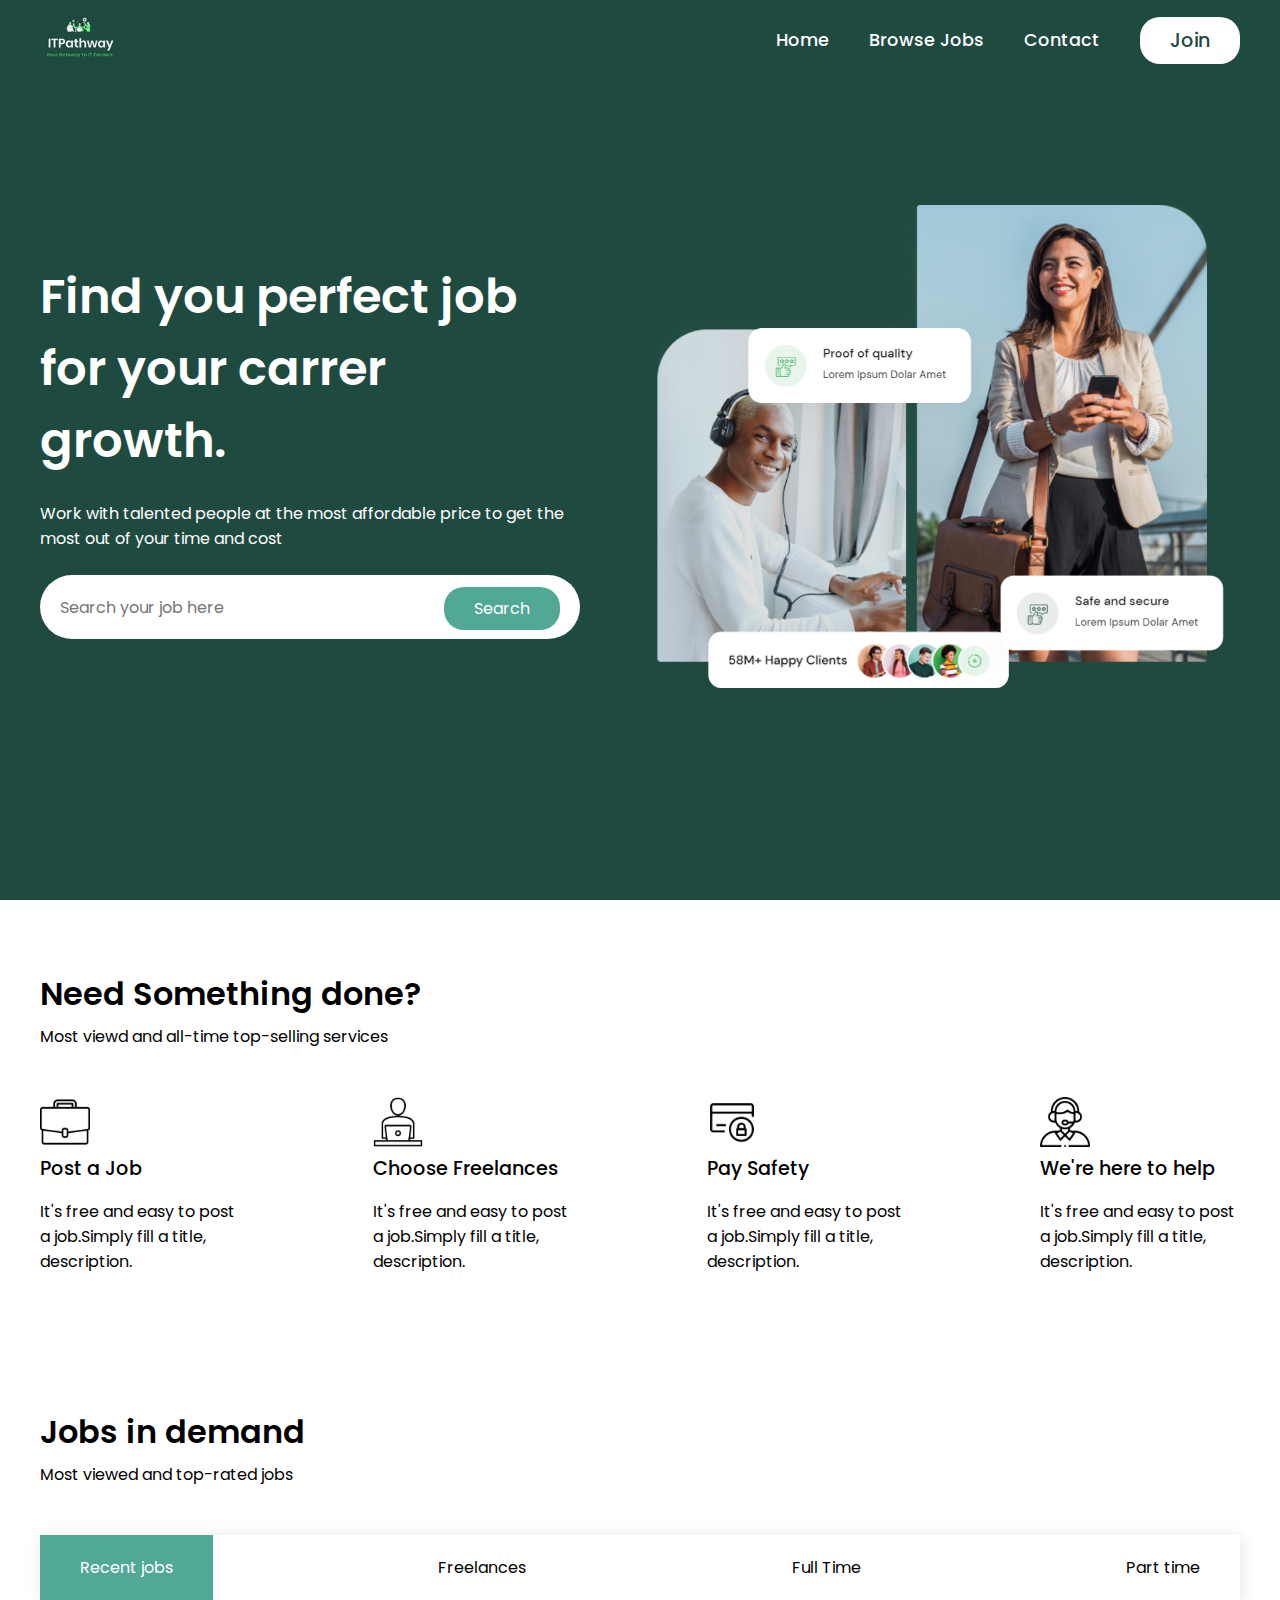
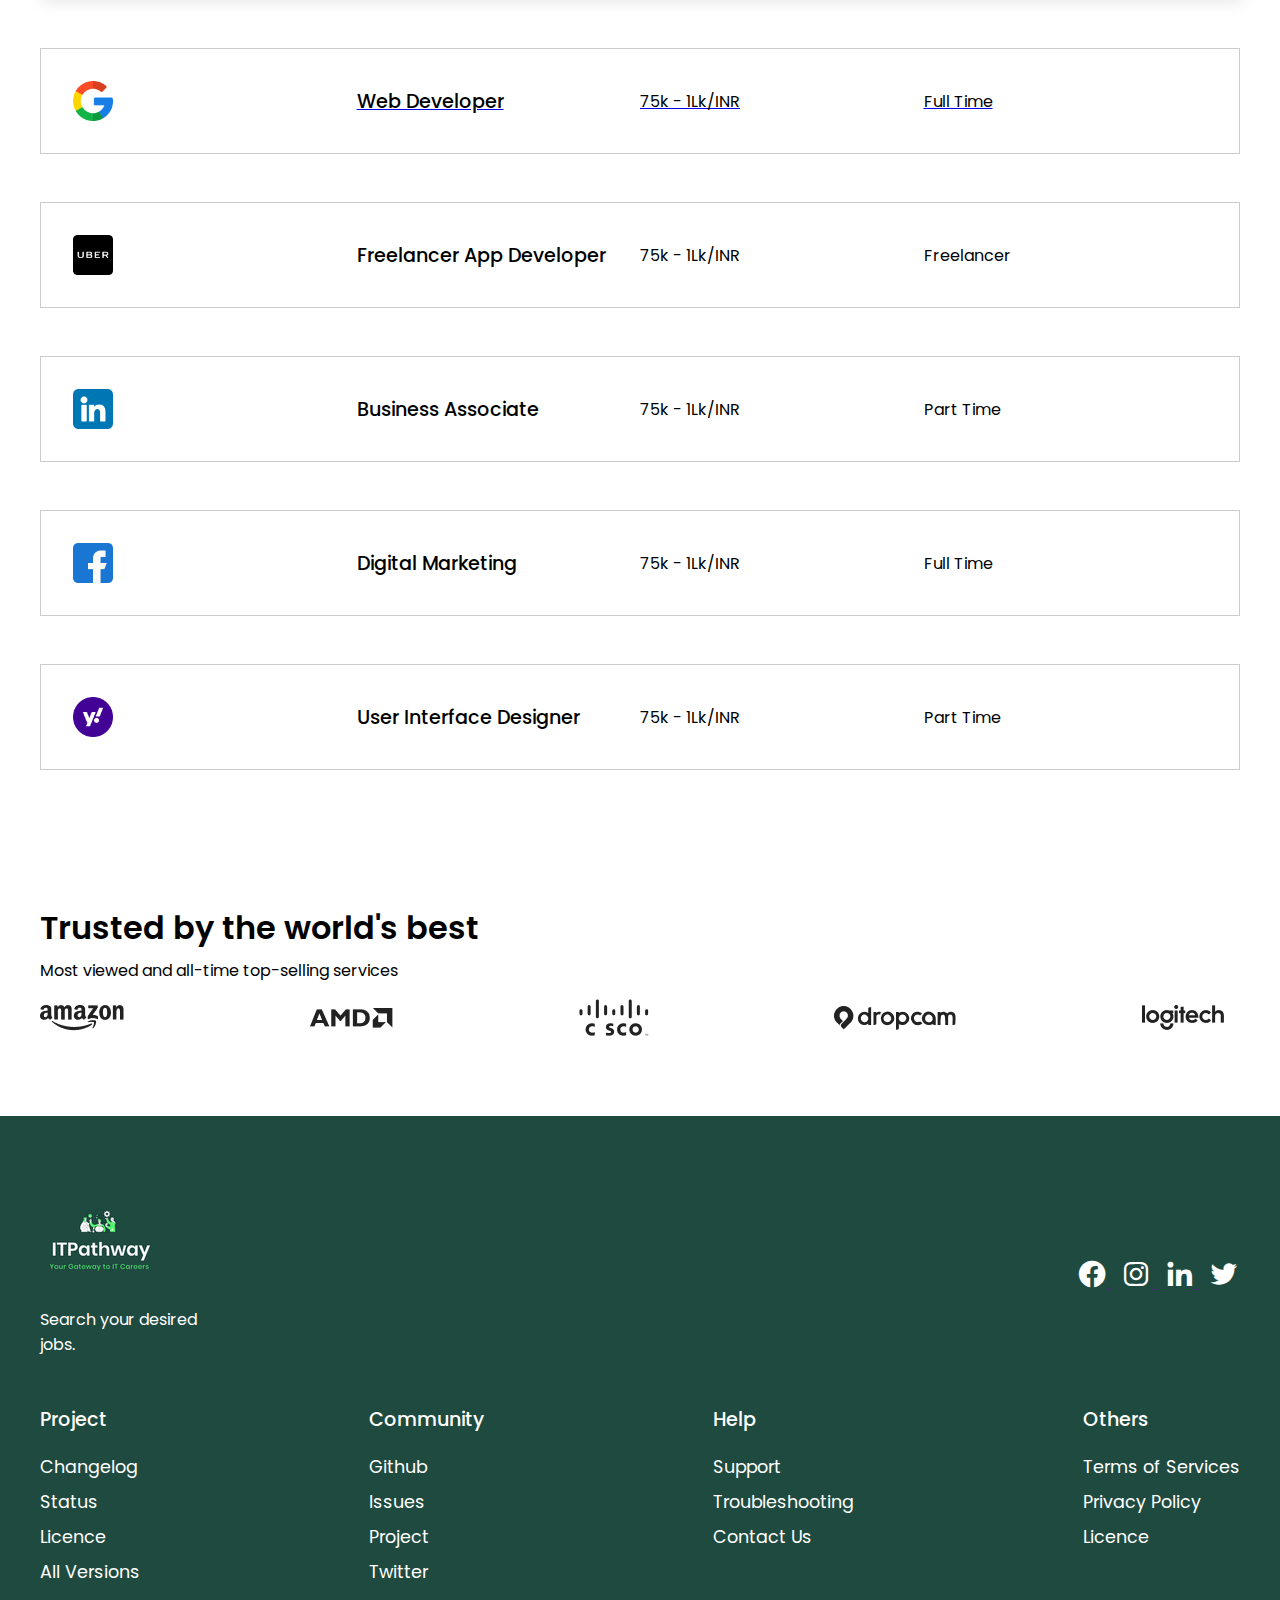
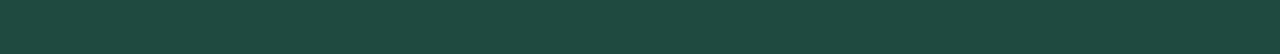
<file: jobportal/index.html>
<!DOCTYPE html>
<html lang="en">

<head>
  <meta charset="UTF-8" />
  <meta name="viewport" content="width=device-width, initial-scale=1.0" />
  <title>JS | Search Jobs</title>
  <link rel="shortcut icon" href="images/logo1.png" type="image/x-icon">
  <link rel="stylesheet" href="style.css" />
  <link href='https://unpkg.com/boxicons@2.1.4/css/boxicons.min.css' rel='stylesheet'>

</head>

<body>
  <!-- Header  Section-->
  <header>
    <div id="navbar" class="obj-width"><a href="index.html">
        <img class="logo" src="images/logo1.png" alt="">
      </a>
      <ul id="menu">
        <li><a href="">Home</a></li>
        <li><a href="browse_jobs.html">Browse Jobs</a></li>
        <li><a href="">Contact</a></li>
        <button id="w-btn">Join</button>
      </ul>
      <i id="bar" class='bx bx-menu'></i>
    </div>
  </header>

  <!-- Hero  Section-->

  <section class="hero">
    <div class="hero-box obj-width">
      <div class="h-left">
        <h1>Find you perfect job for your carrer growth.</h1>
        <p>Work with talented people at the most affordable price to get the most out of your time and cost</p>
        <div class="search">
          <input type="text" name="" id="" placeholder="Search your job here">
          <a id="g-btn" href="#">Search</a>
        </div>
      </div>
      <div class="h-right">
        <img src="images/hero1.PNG" alt="">
      </div>
    </div>
  </section>
  <!-- Features  Section-->

  <section class="features sec-space obj-width">
    <h2>Need Something done?</h2>
    <p> Most viewd and all-time top-selling services</p>
    <div class="fe-box">
      <div> <img src="images/fe 1.png" alt="">
        <h3>Post a Job</h3>
        <p>It's free and easy to post a job.Simply fill a title, description.</p>
      </div>
      <div> <img src="images/fe 2.png" alt="">
        <h3>Choose Freelances</h3>
        <p>It's free and easy to post a job.Simply fill a title, description.</p>
      </div>
      <div> <img src="images/fe 3.png" alt="">
        <h3>Pay Safety</h3>
        <p>It's free and easy to post a job.Simply fill a title, description.</p>
      </div>
      <div> <img src="images/fe 4.png" alt="">
        <h3>We're here to help </h3>
        <p>It's free and easy to post a job.Simply fill a title, description.</p>
      </div>
      
    </div>
  </section>

  <!-- Job Listing  Section-->
  <section class="jobs sec-space obj-width">
    <h2>Jobs in demand</h2>
    <p>Most viewed and top-rated jobs</p>
    <ul class="job-id">
      <li data-target="all" class="active">Recent jobs</li>
      <li data-target="freelancer">Freelances</li>
      <li data-target="fullTime">Full Time</li>
      <li data-target="partTime">Part time</li>
    </ul>

    <div class="jobs-container">
      <a href="job-d.html">
        <li data-item="fullTime" class="jList" >
          <img src="images/google.png" alt="">
          <h3>Web Developer</h3>
          <p>75k - 1Lk/INR</p>
          <span id="key">Full Time</span>
        </li>
      </a>
      
      <li data-item="freelancer" class="jList" >
        <img src="images/uber.png" alt="">
        <h3>Freelancer App Developer</h3>
        <p>75k - 1Lk/INR</p>
        <span id="key">Freelancer</span>
        
      </li>
      <li data-item="partTime" class="jList">
        <img src="images/linkedin.png" alt="">
        <h3>Business Associate</h3>
        <p>75k - 1Lk/INR</p>
        <span id="key">Part Time</span>
      </li>
      <li data-item="fullTime" class="jList">
        <img src="images/facebook.png" alt="">
        <h3>Digital Marketing</h3>
        <p>75k - 1Lk/INR</p>
        <span id="key">Full Time</span>
      </li>
      <li data-item="partTime" class="jList">
        <img src="images/yahoo.png" alt="">
        <h3>User Interface Designer</h3>
        <p>75k - 1Lk/INR</p>
        <span id="key">Part Time</span>
      </li>
    </div>
  </section>

  <!-- Brand  Section-->
  
  <section class="trust sec-space obj-width">
    <h2>Trusted by the world's best</h2>
    <p>Most viewed and all-time top-selling services</p>
    <div class="t-box">
      <img src="images/t1.png" alt="">
      <img src="images/t2.png" alt="">
      <img src="images/t3.png" alt="">
      <img src="images/t4.png" alt="">
      <img src="images/t5.png" alt="">
    </div>
  </section>
  <!-- Team  Section-->
  <!-- <section class="team sec-space obj-width">
    <h2>Highest rated freelancer</h2>
    <p>Most viewed and all-time top-selling services</p>
    <div class="team-container">
      <div class=""></div>
      <img src="images/t1.png" alt="">
      <img src="images/t2.png" alt="">
      <img src="images/t3.png" alt="">
      <img src="images/t4.png" alt="">
      <img src="images/t5.png" alt="">
    </div>
  </section> -->

  <!-- Footer  Section-->
  <footer class="footer">
    <div class="obj-width">
      <div class="top">
        <div class="logo">
          <img src="images/logo1.png" alt="">
          <p>Search your desired jobs.</p>
        </div>
        <div>
          <a href="">
            <i class='bx bxl-facebook-circle'></i>
          </a>
          <a href="">
            <i class='bx bxl-instagram'></i>
          </a>
          <a href="">
            <i class='bx bxl-linkedin' ></i>
          </a>
          <a href="">
            <i class='bx bxl-twitter'></i>
          </a>
        </div>
      </div>
      <div class="bottom">
        <div>
          <h3>Project</h3>
          <a href="">Changelog</a>
          <a href="">Status</a>
          <a href="">Licence</a>
          <a href="">All Versions</a>

        </div>
        <div>
          <h3>Community</h3>
          <a href="">Github</a>
          <a href="">Issues</a>
          <a href="">Project</a>
          <a href="">Twitter</a>

        </div>
        <div>
          <h3>Help</h3>
          <a href="">Support</a>
          <a href="">Troubleshooting</a>
          <a href="">Contact Us</a>
          

        </div>
        <div>
          <h3>Others</h3>
          <a href="">Terms of Services</a>
          <a href="">Privacy Policy</a>
          <a href="">Licence</a>
        </div>
      </div>
    </div>
  </footer>

  <script src="script.js"></script>
  <script src="toggle.js"></script>
</body>

</html>
</file>
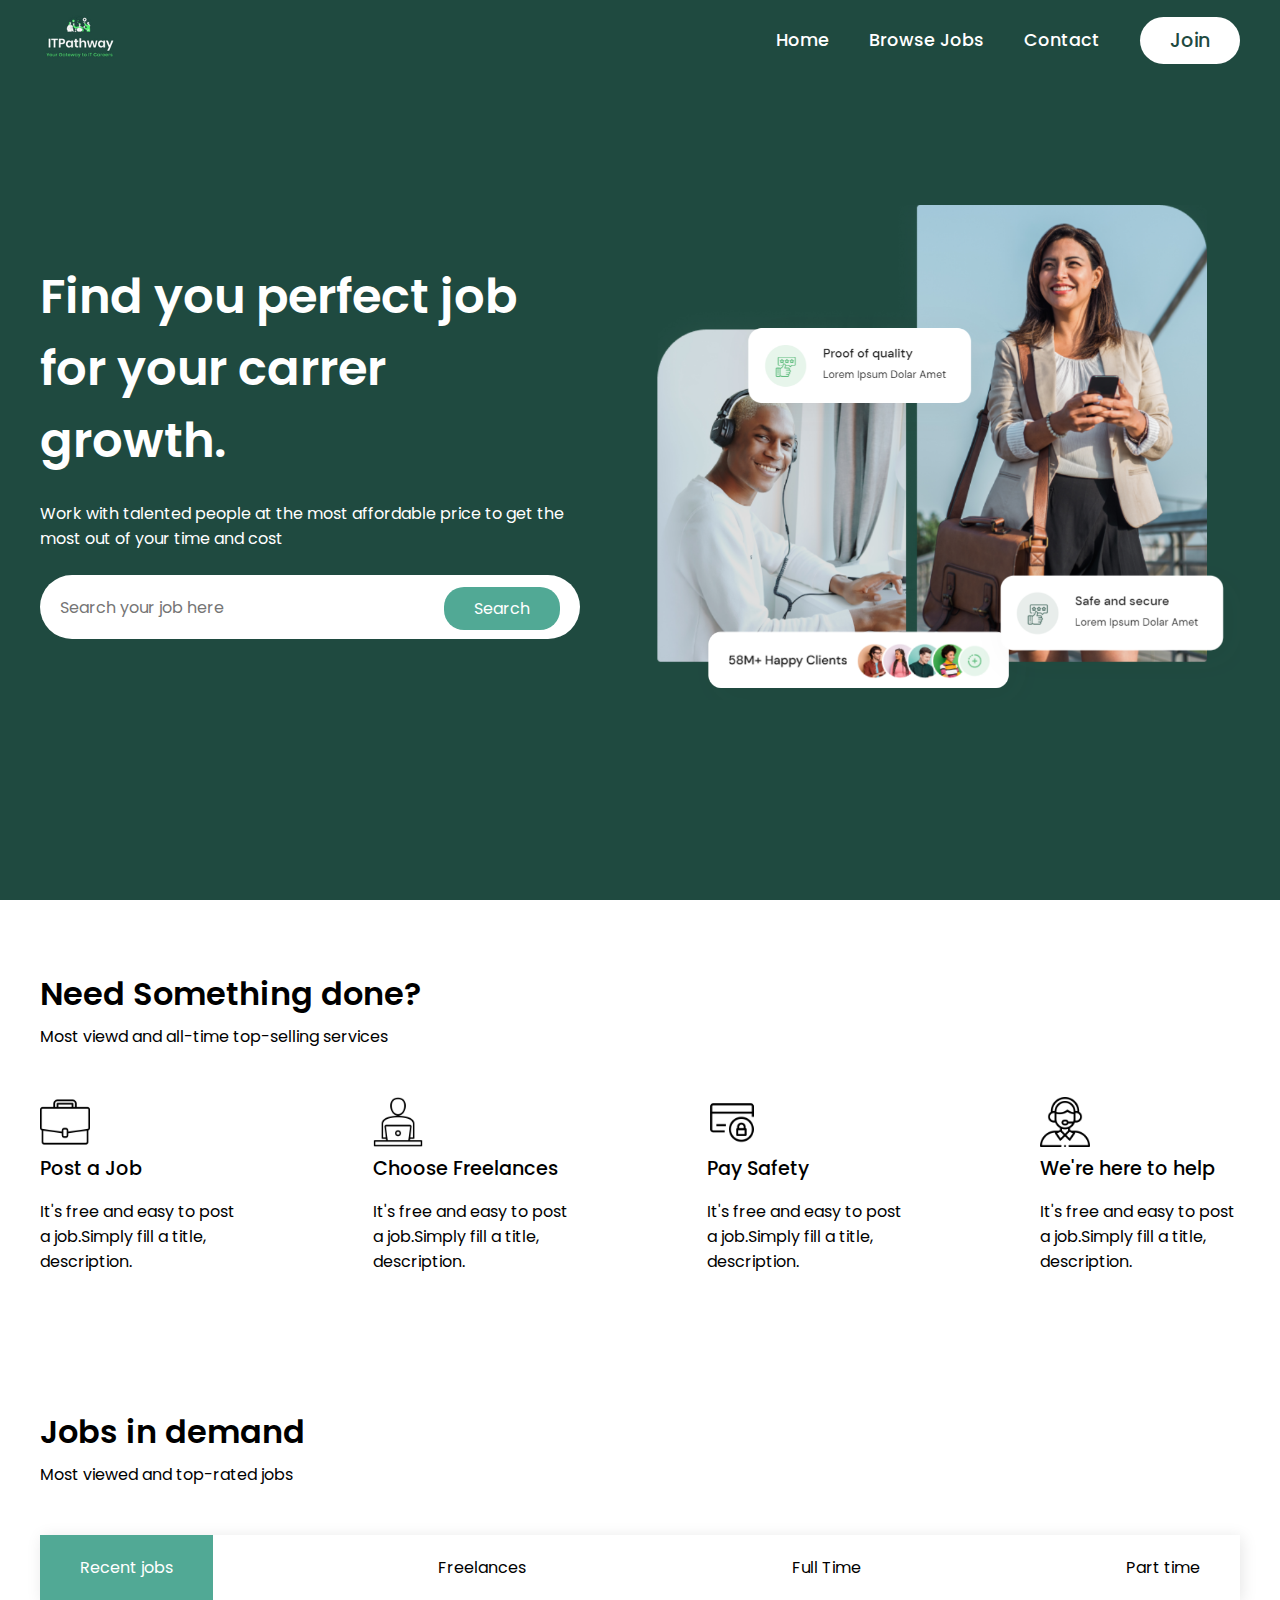
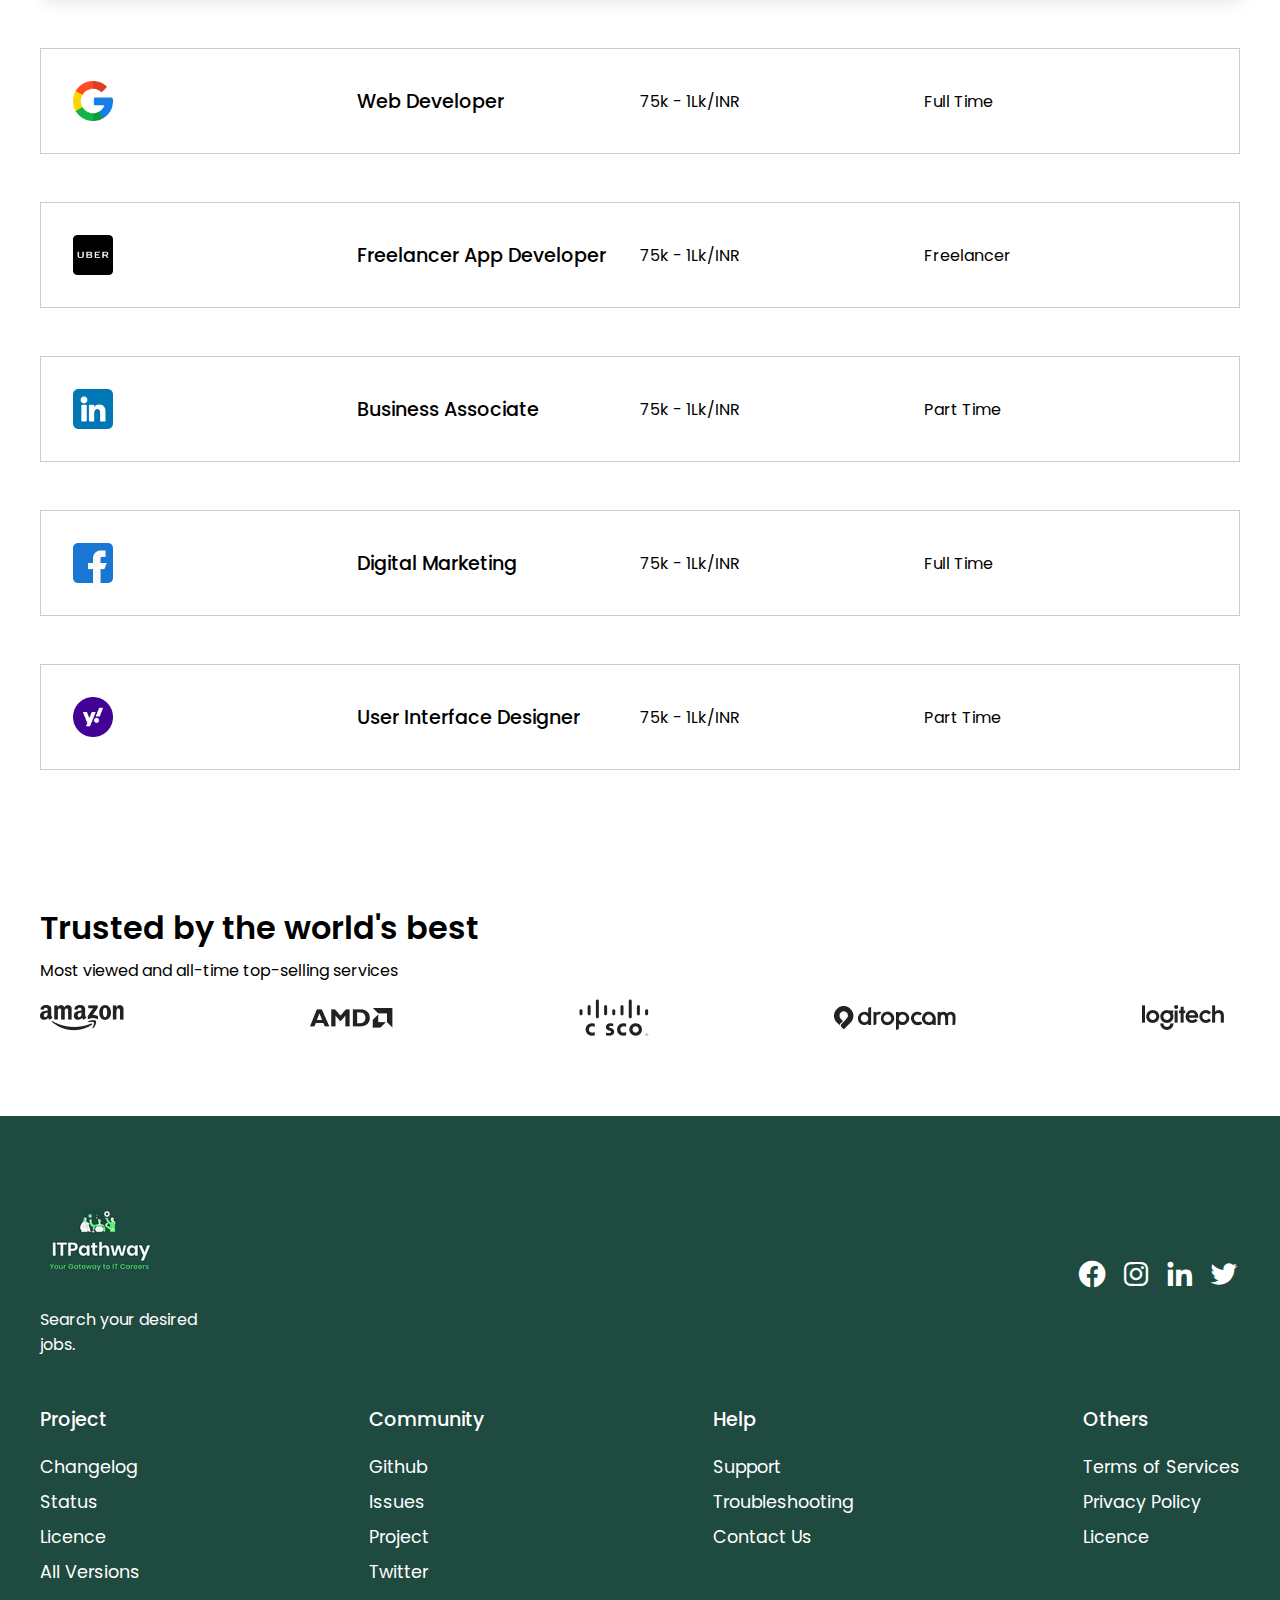
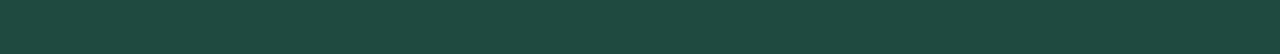
<file: projects/jobportal/index.html>
<!DOCTYPE html>
<html lang="en">

<head>
  <meta charset="UTF-8" />
  <meta name="viewport" content="width=device-width, initial-scale=1.0" />
  <title>ITPathway</title>
  <link rel="shortcut icon" href="images/logo1.png" type="image/x-icon">
  <link rel="stylesheet" href="style.css" />
  <link href='https://unpkg.com/boxicons@2.1.4/css/boxicons.min.css' rel='stylesheet'>

</head>

<body>
  <!-- Header  Section-->
  <header>
    <div id="navbar" class="obj-width"><a href="index.html">
        <img class="logo" src="images/logo1.png" alt="">
      </a>
      <ul id="menu">
        <li><a href="#">Home</a></li>
        <li><a href="/jobs/browse_jobs.html">Browse Jobs</a></li>
        <li><a href="contact.html">Contact</a></li>
        <button id="w-btn">Join</button>
      </ul>
      <i id="bar" class='bx bx-menu'></i>
    </div>
  </header>

  <!-- Hero  Section-->

  <section class="hero">
    <div class="hero-box obj-width">
      <div class="h-left">
        <h1>Find you perfect job for your carrer growth.</h1>
        <p>Work with talented people at the most affordable price to get the most out of your time and cost</p>
        <!-- <div class="search">
          <input type="text" name="" id="" placeholder="Search your job here">
          <a id="g-btn" href="#">Search</a>
        </div> -->
        <div class="search">
          <input type="text" id="search" placeholder="Search your job here">
          <a id="g-btn" href="#">Search</a>
        </div>
        
      </div>
      <div class="h-right">
        <img src="images/hero1.PNG" alt="">
      </div>
    </div>
  </section>

  <script>
    // Simulate user login status (you'll replace this with your actual logic)
const isLoggedIn = false; // Change this to true if the user is logged in

// Add event listeners for search and join button
document.addEventListener('DOMContentLoaded', function() {
  const searchInput = document.querySelector('#search'); // Hero section search box
  const joinButton = document.querySelector('#w-btn'); // Join button

  // Redirect to login/register if not logged in
  if (searchInput) {
    searchInput.addEventListener('click', function() {
      if (!isLoggedIn) {
        window.location.href = 'login-register.html';
      }
    });
  }

  if (joinButton) {
    joinButton.addEventListener('click', function() {
      if (!isLoggedIn) {
        window.location.href = 'login-register.html';
      }
    });
  }
});

  </script>
  
  <!-- Features  Section-->

  <section class="features sec-space obj-width">
    <h2>Need Something done?</h2>
    <p> Most viewd and all-time top-selling services</p>
    <div class="fe-box">
      <div> <img src="images/fe 1.png" alt="">
        <h3>Post a Job</h3>
        <p>It's free and easy to post a job.Simply fill a title, description.</p>
      </div>
      <div> <img src="images/fe 2.png" alt="">
        <h3>Choose Freelances</h3>
        <p>It's free and easy to post a job.Simply fill a title, description.</p>
      </div>
      <div> <img src="images/fe 3.png" alt="">
        <h3>Pay Safety</h3>
        <p>It's free and easy to post a job.Simply fill a title, description.</p>
      </div>
      <div> <img src="images/fe 4.png" alt="">
        <h3>We're here to help </h3>
        <p>It's free and easy to post a job.Simply fill a title, description.</p>
      </div>
      
    </div>
  </section>

  <!-- Job Listing  Section-->
  <section class="jobs sec-space obj-width">
    <h2>Jobs in demand</h2>
    <p>Most viewed and top-rated jobs</p>
    <ul class="job-id">
      <li data-target="all" class="active">Recent jobs</li>
      <li data-target="freelancer">Freelances</li>
      <li data-target="fullTime">Full Time</li>
      <li data-target="partTime">Part time</li>
    </ul>

    <div class="jobs-container">
      
        <li data-item="fullTime" class="jList" >
          <img src="images/google.png" alt="">
          <h3>Web Developer</h3>
          <p>75k - 1Lk/INR</p>
          <span id="key">Full Time</span>
        </li>
      <li data-item="freelancer" class="jList" >
        <img src="images/uber.png" alt="">
        <h3>Freelancer App Developer</h3>
        <p>75k - 1Lk/INR</p>
        <span id="key">Freelancer</span>
        
      </li>
      <li data-item="partTime" class="jList">
        <img src="images/linkedin.png" alt="">
        <h3>Business Associate</h3>
        <p>75k - 1Lk/INR</p>
        <span id="key">Part Time</span>
      </li>
      <li data-item="fullTime" class="jList">
        <img src="images/facebook.png" alt="">
        <h3>Digital Marketing</h3>
        <p>75k - 1Lk/INR</p>
        <span id="key">Full Time</span>
      </li>
      <li data-item="partTime" class="jList">
        <img src="images/yahoo.png" alt="">
        <h3>User Interface Designer</h3>
        <p>75k - 1Lk/INR</p>
        <span id="key">Part Time</span>
      </li>
    </div>
  </section>

  <!-- Brand  Section-->
  
  <section class="trust sec-space obj-width">
    <h2>Trusted by the world's best</h2>
    <p>Most viewed and all-time top-selling services</p>
    <div class="t-box">
      <img src="images/t1.png" alt="">
      <img src="images/t2.png" alt="">
      <img src="images/t3.png" alt="">
      <img src="images/t4.png" alt="">
      <img src="images/t5.png" alt="">
    </div>
  </section>
  <!-- Team  Section-->
  <!-- <section class="team sec-space obj-width">
    <h2>Highest rated freelancer</h2>
    <p>Most viewed and all-time top-selling services</p>
    <div class="team-container">
      <div class=""></div>
      <img src="images/t1.png" alt="">
      <img src="images/t2.png" alt="">
      <img src="images/t3.png" alt="">
      <img src="images/t4.png" alt="">
      <img src="images/t5.png" alt="">
    </div>
  </section> -->

  <!-- Footer  Section-->
  <footer class="footer">
    <div class="obj-width">
      <div class="top">
        <div class="logo">
          <img src="images/logo1.png" alt="">
          <p>Search your desired jobs.</p>
        </div>
        <div>
          <a href="">
            <i class='bx bxl-facebook-circle'></i>
          </a>
          <a href="">
            <i class='bx bxl-instagram'></i>
          </a>
          <a href="">
            <i class='bx bxl-linkedin' ></i>
          </a>
          <a href="">
            <i class='bx bxl-twitter'></i>
          </a>
        </div>
      </div>
      <div class="bottom">
        <div>
          <h3>Project</h3>
          <a href="">Changelog</a>
          <a href="">Status</a>
          <a href="">Licence</a>
          <a href="">All Versions</a>

        </div>
        <div>
          <h3>Community</h3>
          <a href="">Github</a>
          <a href="">Issues</a>
          <a href="">Project</a>
          <a href="">Twitter</a>

        </div>
        <div>
          <h3>Help</h3>
          <a href="">Support</a>
          <a href="">Troubleshooting</a>
          <a href="">Contact Us</a>
          

        </div>
        <div>
          <h3>Others</h3>
          <a href="">Terms of Services</a>
          <a href="">Privacy Policy</a>
          <a href="">Licence</a>
        </div>
      </div>
    </div>
  </footer>

  <script src="script.js"></script>
  <script src="toggle.js"></script>
</body>

</html>
</file>
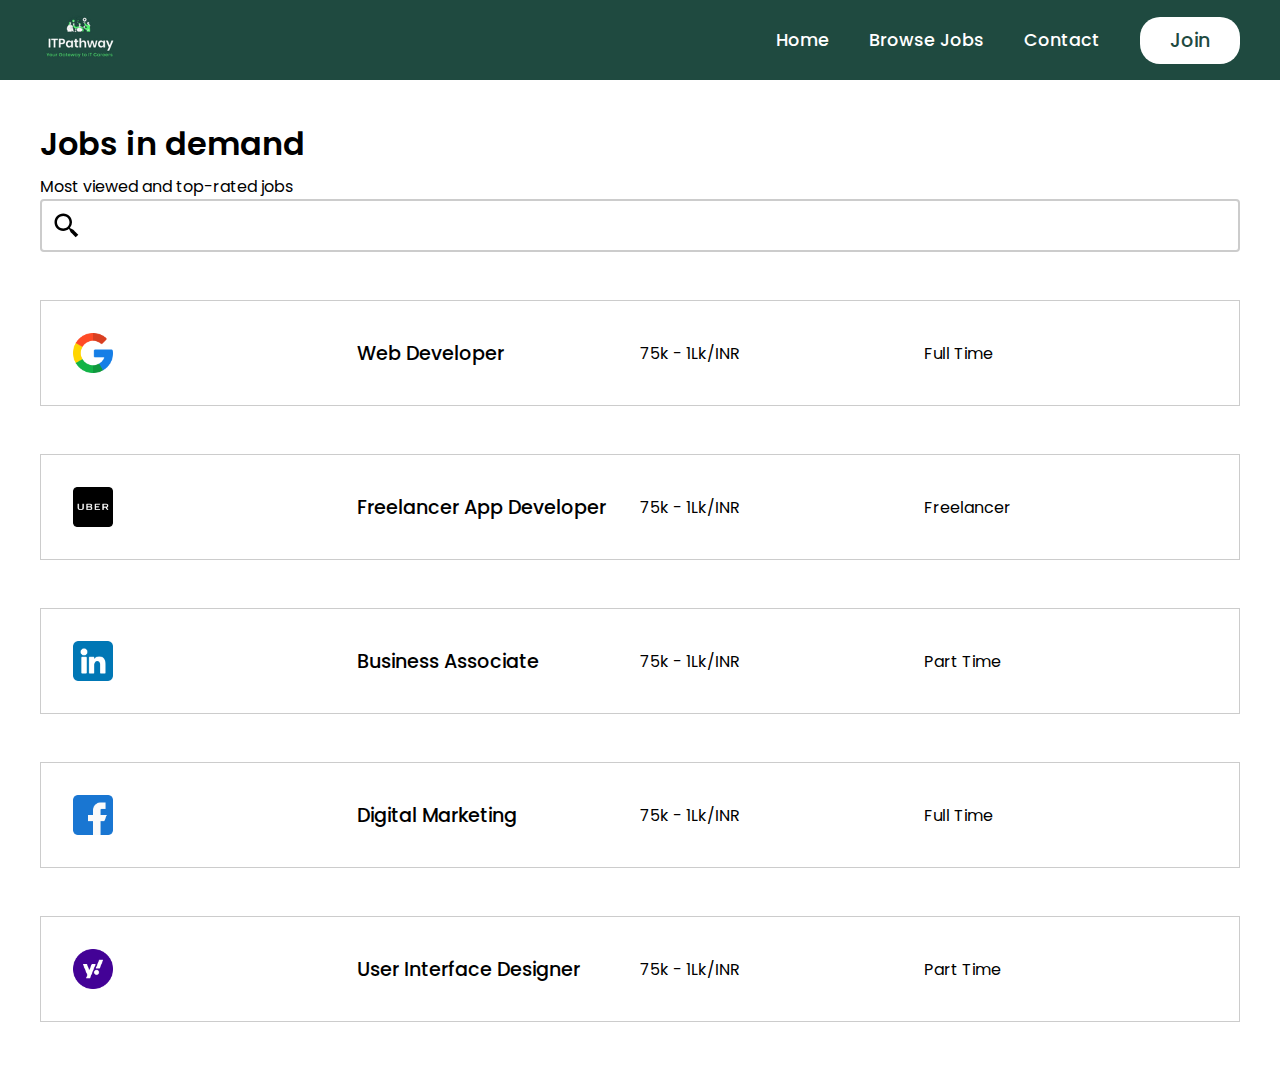
<file: jobportal/browse_jobs.html>
<!DOCTYPE html>
<html lang="en">
<head>
    <meta charset="UTF-8">
    <meta name="viewport" content="width=device-width, initial-scale=1.0">
    <title>Browse Jobs</title>
    <link rel="stylesheet" href="style.css">
</head>
<body>
  <!-- Header  Section-->
  <header>
    <div id="navbar" class="obj-width"><a href="index.html">
        <img class="logo" src="images/logo1.png" alt="">
      </a>
      <ul id="menu">
        <li><a href="index.html">Home</a></li>
        <li><a href="">Browse Jobs</a></li>
        <li><a href="">Contact</a></li>
        <button id="w-btn">Join</button>
      </ul>
      <i id="bar" class='bx bx-menu'></i>
    </div>
  </header>


    <section class="jobs sec-space obj-width" style="margin-top: 50px;">
        <h2>Jobs in demand</h2>
        <p>Most viewed and top-rated jobs</p>
        <div class="search-container">
            <input type="text" id="search" >
        </div>
    
        <div class="jobs-container">
          <li data-item="fullTime" class="jList">
            <img src="images/google.png" alt="">
            <h3>Web Developer</h3>
            <p>75k - 1Lk/INR</p>
            <span id="key">Full Time</span>
          </li>
          <li data-item="freelancer" class="jList">
            <img src="images/uber.png" alt="">
            <h3>Freelancer App Developer</h3>
            <p>75k - 1Lk/INR</p>
            <span id="key">Freelancer</span>
          </li>
          <li data-item="partTime" class="jList">
            <img src="images/linkedin.png" alt="">
            <h3>Business Associate</h3>
            <p>75k - 1Lk/INR</p>
            <span id="key">Part Time</span>
          </li>
          <li data-item="fullTime" class="jList">
            <img src="images/facebook.png" alt="">
            <h3>Digital Marketing</h3>
            <p>75k - 1Lk/INR</p>
            <span id="key">Full Time</span>
          </li>
          <li data-item="partTime" class="jList">
            <img src="images/yahoo.png" alt="">
            <h3>User Interface Designer</h3>
            <p>75k - 1Lk/INR</p>
            <span id="key">Part Time</span>
          </li>
        </div>
      </section>
     <script src="script.js"></script>
     <script src="toggle.js"></script>
</body>
</html>
</file>
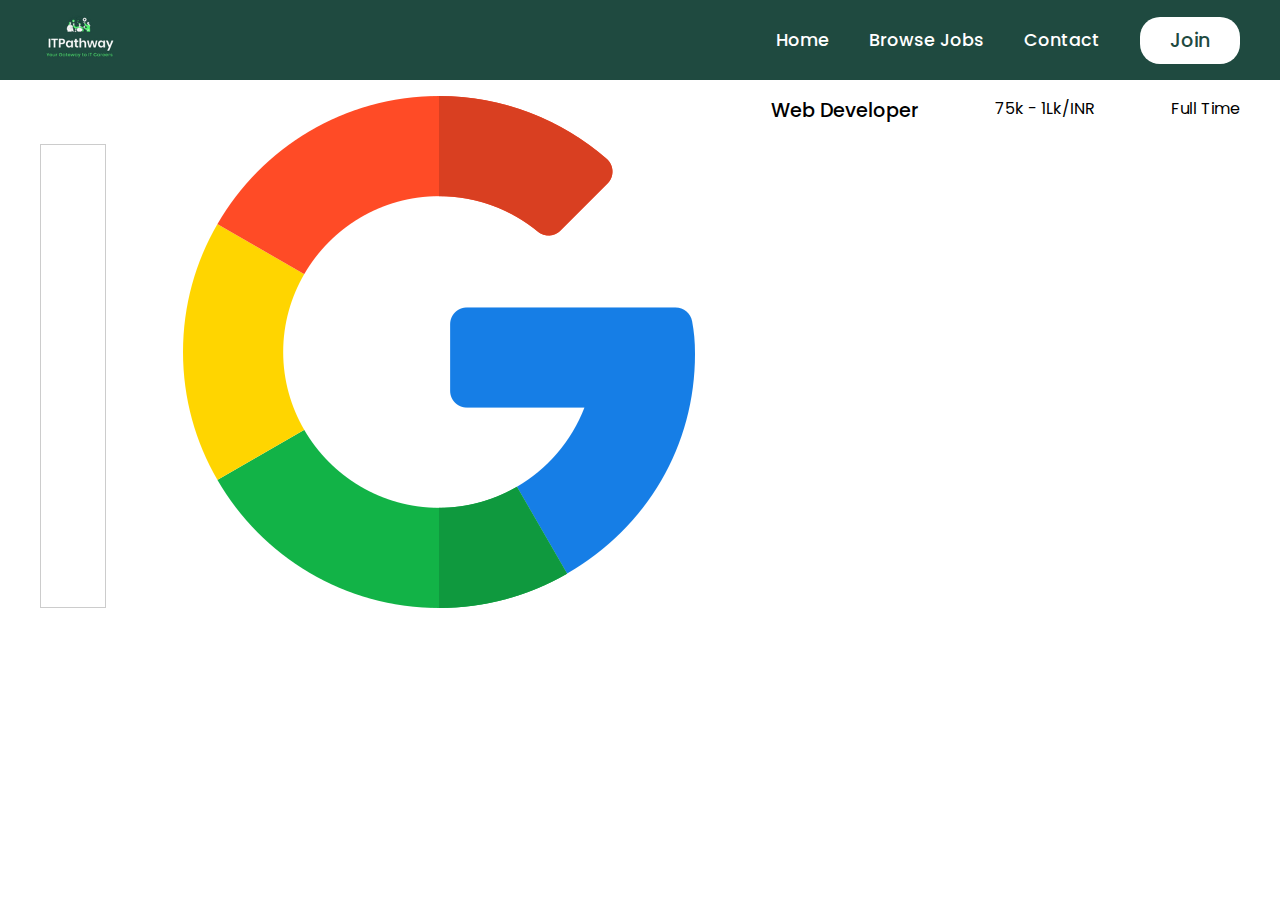
<file: jobportal/job-d.html>
<!DOCTYPE html>
<html lang="en">
<head>
    <meta charset="UTF-8">
    <meta name="viewport" content="width=device-width, initial-scale=1.0">
    <title>Job Description</title>
    <link rel="stylesheet" href="style.css">
</head>
<body>
     <!-- Header  Section-->
  <header>
    <div id="navbar" class="obj-width"><a href="index.html">
        <img class="logo" src="images/logo1.png" alt="">
      </a>
      <ul id="menu">
        <li><a href="index.html">Home</a></li>
        <li><a href="">Browse Jobs</a></li>
        <li><a href="">Contact</a></li>
        <button id="w-btn">Join</button>
      </ul>
      <i id="bar" class='bx bx-menu'></i>
    </div>
  </header>

  <section class="jobs sec-space obj-width">
  <div class="JD">
    <li data-item="fullTime" class="jList"></li>
        <img src="images/google.png" alt="">
        <h3>Web Developer</h3>
        <p>75k - 1Lk/INR</p>
        <span id="key">Full Time</span>
      </li>
  </div>
</section>

  <script src="script.js"></script>
  <script src="toggle.js"></script>
    
</body>
</html>
</file>
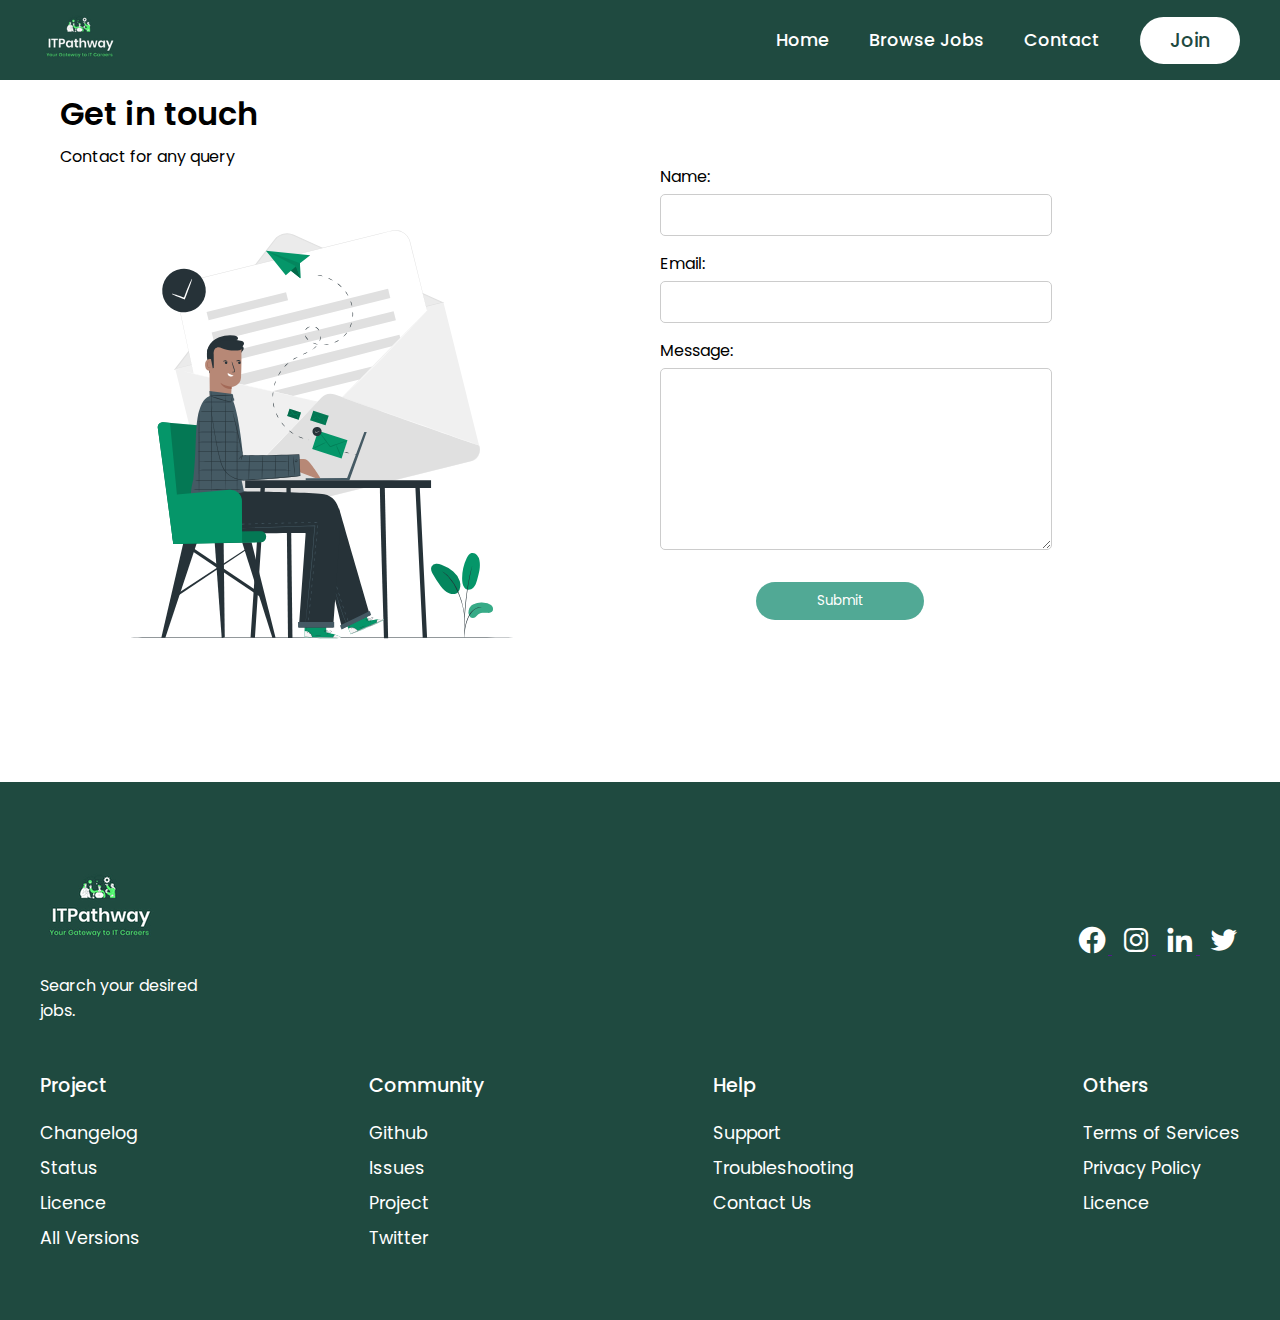
<file: projects/jobportal/contact.html>
<!DOCTYPE html>
<html lang="en">

<head>
  <meta charset="UTF-8" />
  <meta name="viewport" content="width=device-width, initial-scale=1.0" />
  <title>ITPathway | Contact</title>
  <link rel="shortcut icon" href="images/logo1.png" type="image/x-icon">
  <link rel="stylesheet" href="style.css" />
  <link href='https://unpkg.com/boxicons@2.1.4/css/boxicons.min.css' rel='stylesheet'>

</head>

<body>
  <!-- Header  Section-->
  <header>
    <div id="navbar" class="obj-width"><a href="index.html">
        <img class="logo" src="images/logo1.png" alt="">
      </a>
      <ul id="menu">
        <li><a href="index.html">Home</a></li>
        <li><a href="/jobs/browse_jobs.html">Browse Jobs</a></li>
        <li><a href="contact.html">Contact</a></li>
        <button id="w-btn">Join</button>
      </ul>
      <i id="bar" class='bx bx-menu'></i>
    </div>
  </header>

  <!-- <section class="jobs sec-space">
    <div class="img-left">
        <h2>Get in touch</h2>
    <img  src="images/contact.svg" alt="">
    </div>
    <div class="img-right">
        <label for="">Name</label>
       <input type="text" name="" id="">
       <label for="">Email</label>
       <input type="email" name="" id="">
       <label for="">Message</label>
       <textarea name="" id=""></textarea>
    </div>
    </section>

  -->

  <section class="contact-form sec-space obj-width">
    <div class="form-container">
      <div class="img-left">
        <h2>Get in touch</h2>
        <p>Contact for any query</p>
        <img src="images/contact.svg" alt="Contact Us">
      </div>
  
      <div class="form-right">
        <form id="contactForm" action="https://api.web3forms.com/submit" method="POST">
          <input type="hidden" name="access_key" value="549e5901-0cd7-4401-af7d-8a9a470e6cb7">
          <input type="hidden" name="from_name" value="ITPathway">
  
          <label for="name">Name:</label>
          <input type="text" id="name" name="name" required>
  
          <label for="email">Email:</label>
          <input type="email" id="email" name="email" required>
  
          <label for="message">Message:</label>
          <textarea id="message" name="message" rows="8" required></textarea>
  
          <!-- Submit Button -->
          <button id="submit-btn" type="submit">Submit</button>
        </form>
      </div>
    </div>
  </section>
  
  


    <!-- Footer  Section-->
    <footer class="footer">
        <div class="obj-width">
          <div class="top">
            <div class="logo">
              <img src="images/logo1.png" alt="">
              <p>Search your desired jobs.</p>
            </div>
            <div>
              <a href="">
                <i class='bx bxl-facebook-circle'></i>
              </a>
              <a href="">
                <i class='bx bxl-instagram'></i>
              </a>
              <a href="">
                <i class='bx bxl-linkedin' ></i>
              </a>
              <a href="">
                <i class='bx bxl-twitter'></i>
              </a>
            </div>
          </div>
          <div class="bottom">
            <div>
              <h3>Project</h3>
              <a href="">Changelog</a>
              <a href="">Status</a>
              <a href="">Licence</a>
              <a href="">All Versions</a>
    
            </div>
            <div>
              <h3>Community</h3>
              <a href="">Github</a>
              <a href="">Issues</a>
              <a href="">Project</a>
              <a href="">Twitter</a>
    
            </div>
            <div>
              <h3>Help</h3>
              <a href="">Support</a>
              <a href="">Troubleshooting</a>
              <a href="">Contact Us</a>
              
    
            </div>
            <div>
              <h3>Others</h3>
              <a href="">Terms of Services</a>
              <a href="">Privacy Policy</a>
              <a href="">Licence</a>
            </div>
          </div>
        </div>
      </footer>
  
  <script src="script.js"></script>
  <script src="toggle.js"></script>
 
</body>

</html>
</file>
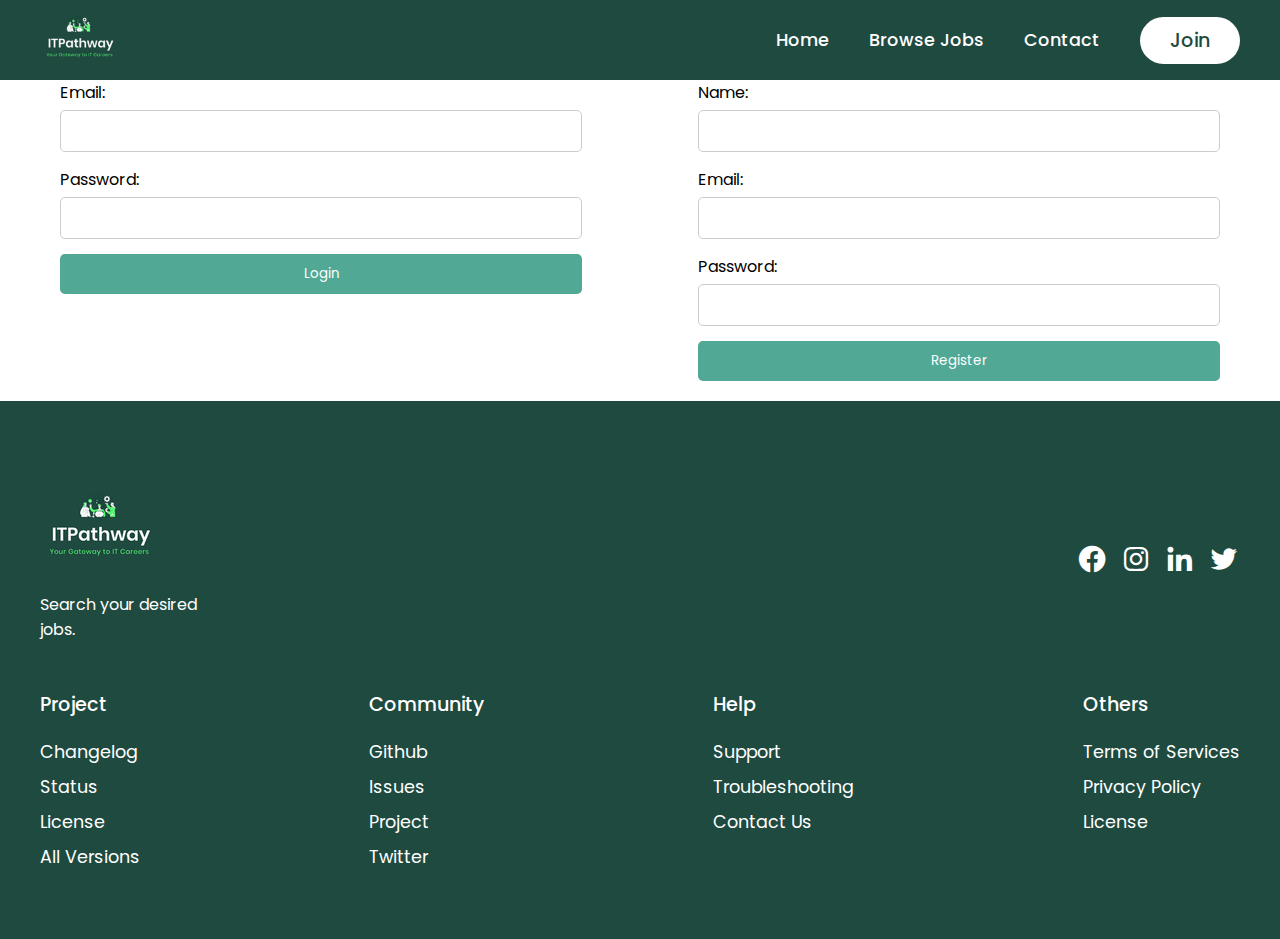
<file: projects/jobportal/login-register.html>
<!DOCTYPE html>
<html lang="en">

<head>
  <meta charset="UTF-8" />
  <meta name="viewport" content="width=device-width, initial-scale=1.0" />
  <title>Login/Register</title>
  <link rel="shortcut icon" href="images/logo1.png" type="image/x-icon">
  <link rel="stylesheet" href="style.css" />
  <link href='https://unpkg.com/boxicons@2.1.4/css/boxicons.min.css' rel='stylesheet'>
</head>

<body>

  <!-- Header Section -->
  <header>
    <div id="navbar" class="obj-width">
      <a href="index.html">
        <img class="logo" src="images/logo1.png" alt="Logo">
      </a>
      <ul id="menu">
        <li><a href="#">Home</a></li>
        <li><a href="/jobs/browse_jobs.html">Browse Jobs</a></li>
        <li><a href="contact.html">Contact</a></li>
        <button id="w-btn">Join</button>
      </ul>
      <i id="bar" class='bx bx-menu'></i>
    </div>
  </header>

  <!-- Login/Register Section -->
  <section class="login-register obj-width">
    <div class="login-container">
      <h2>Login</h2>
      <form id="loginForm">
        <label for="login-email">Email:</label>
        <input type="email" id="login-email" name="login-email" required>
        <label for="login-password">Password:</label>
        <input type="password" id="login-password" name="login-password" required>
        <button type="submit">Login</button>
      </form>
    </div>

    <div class="register-container">
      <h2>Register</h2>
      <form id="registerForm">
        <label for="register-name">Name:</label>
        <input type="text" id="register-name" name="register-name" required>
        <label for="register-email">Email:</label>
        <input type="email" id="register-email" name="register-email" required>
        <label for="register-password">Password:</label>
        <input type="password" id="register-password" name="register-password" required>
        <button type="submit">Register</button>
      </form>
    </div>
  </section>

  <!-- Footer Section -->
  <footer class="footer">
    <div class="obj-width">
      <div class="top">
        <div class="logo">
          <img src="images/logo1.png" alt="Logo">
          <p>Search your desired jobs.</p>
        </div>
        <div>
          <a href="#"><i class='bx bxl-facebook-circle'></i></a>
          <a href="#"><i class='bx bxl-instagram'></i></a>
          <a href="#"><i class='bx bxl-linkedin'></i></a>
          <a href="#"><i class='bx bxl-twitter'></i></a>
        </div>
      </div>
      <div class="bottom">
        <div>
          <h3>Project</h3>
          <a href="#">Changelog</a>
          <a href="#">Status</a>
          <a href="#">License</a>
          <a href="#">All Versions</a>
        </div>
        <div>
          <h3>Community</h3>
          <a href="#">Github</a>
          <a href="#">Issues</a>
          <a href="#">Project</a>
          <a href="#">Twitter</a>
        </div>
        <div>
          <h3>Help</h3>
          <a href="#">Support</a>
          <a href="#">Troubleshooting</a>
          <a href="contact.html">Contact Us</a>
        </div>
        <div>
          <h3>Others</h3>
          <a href="#">Terms of Services</a>
          <a href="#">Privacy Policy</a>
          <a href="#">License</a>
        </div>
      </div>
    </div>
  </footer>

  <script src="toggle.js"></script>
</body>

</html>
</file>
<file: jobportal/style.css>
@import url("https://fonts.googleapis.com/css2?family=Poppins:wght@100;200;300;400;500;600;700;800&display=swap");

* {
  margin: 0;
  padding: 0;
  box-sizing: border-box;
  font-family: "Poppins", sans-serif;
}

body {
  position: relative;
}

/* Global CSS */

h1 {
  font-size: 3rem;
  font-weight: 600;
}

h2 {
  font-size: 2rem;
  font-weight: 600;
  line-height: 60px;
}
h3 {
  font-size: 1.2rem;
  padding-bottom: 1rem;
  font-weight: 500;
}

.sec-space {
  padding: 4rem 0;
}
.extra-space {
  padding-top: 8rem;
}
.obj-width {
  max-width: 1200px;
  margin: auto;
}

#w-btn{
  margin-left: 40px;
  background-color: #fff;
  color: #1f4a40;
  padding: 9px 30px;
  border-radius: 20px;
  font-size: 1.2rem;
  font-weight: 500;
  box-shadow: none;
  border: none;
}

#g-btn{
  text-decoration: none;
  background-color: #51a995;
  color: #fff;
  padding: 9px 30px;
  border-radius: 20px;
  cursor: pointer;
}

/* Navbar */

header{
  background-color: #1f4a40;
  position: fixed;
  top: 0;
  right: 0;
  width: 100%;
  z-index: 999;

}

#menu li a{
  color: #fff;
  text-decoration: none;
  margin-left: 40px;
  font-size: 1.1rem;
  font-weight: 500;
}

#menu{
  display: flex;
  justify-content:flex-end;
  align-items: center;
  list-style: none;
}
#navbar{
  display: flex;
  justify-content: space-between;
  align-items: center;
  height: 80px;
}

#navbar .logo{
  width: 80px;
}

#bar{
  color: #fff;
  display: none;
}

/* Hero */
.hero{
  background-color: #1f4a40;
}

.hero-box{
  display: flex;
  justify-content: space-between;
  height: 100vh;
  align-items: center;
}

.h-left p{
  padding: 1.5rem 0;
}

.search{
  position: relative;
}
.search a{
  position: absolute;
  top: 12px;
  right: 20px;

}

.search input{
  width: 100%;
  height: 4rem;
  border-radius: 35px;
  padding: 0 20px;
  font-size: 1rem;
  outline: none;
  border: none;
}

.h-right{
  width: 50%;
}

.h-right img{
  width: 100%;
  object-fit: cover;
}

.h-left{
  width: 45%;
  color: #fff;
}

/* Features */
.features .fe-box{
  display: flex;
  justify-content: space-between;
  align-items: center;
  flex-wrap: wrap;

}

.features .fe-box img{
   width: 50px;
   margin-top: 3rem;
}

.features .fe-box div{
  width: 200px;

}

/* Jobs */
.jobs .job-id{
  margin-top: 3rem;
  display: flex;
  justify-content: space-between;
  align-items: center;
  list-style: none;
  box-shadow: 2px 2px 15px rgb(0, 0,0, 0.1);

}

.jobs .job-id li{
  padding: 20px 40px ;
  cursor: pointer;
  color: #000;
}

.jobs .job-id li.active{
 background-color: #51a995;
 color: #fff;
}

.jobs .jList{
  margin-top: 3rem;
  display: grid;
  grid-template-columns: repeat(4, 1fr);
  border: 1px solid #CCC;
  align-items: center;
  justify-items: start;
  cursor: pointer;
  color: #000;
  padding: 2rem 2rem;
}
.jobs .jList.delete{
  display: none;
}
.jobs .jList:hover {
 background: #ecf1ee;;
}

.jobs .jList img{
  width: 40px;
}

.jobs .jList h3{
padding-bottom: 0;
}

/* Job description */
.JD{
  display: flex;
  justify-content: space-between;
  flex-wrap: wrap;
  margin-top: 2rem;
}

/* Brand Section  */
.trust .t-box{
  display: flex;
  align-items: center;
  flex-wrap: wrap;
  justify-content: space-between;

}

.trust .t-box img{
 margin: 1rem 1rem 1rem 0;

}

/* Footer */

.footer{
  background-color: #1f4a40;
  color: #fff;
  padding: 4rem 0;

}

.top{
  display: flex;
  align-items: center;
  text-align: start;
  justify-content: space-between;
  flex-wrap: wrap;
}

.top .logo{
  width: 170px;
  margin-bottom: 1rem;
}

.top i{
  color: #fff;
  font-size: 2rem;
  margin-left: 0.5rem;
}

.bottom{
  padding-top: 2rem;
  text-align: start;
  display: flex;
  justify-content: space-between;
  flex-wrap: wrap;
}

.bottom div{
display: flex;
flex-direction: column;
}

.bottom a{
  text-decoration: none;
  color: #fff;
  line-height: 35px;
  font-size: 1.1rem;
}

.search-container {
  position: relative;
}

.search-container input[type="text"] {
  width: 100%;
  box-sizing: border-box;
  border: 2px solid #ccc;
  border-radius: 4px;
  font-size: 16px;
  background-color: white;
  background-image: url('images/search-alt-2-regular-24.png');
  background-position: 10px center;
  background-repeat: no-repeat;
  padding: 12px 20px 12px 40px;
}


@media (max-width: 1200px){
  .obj-width {
    width: 95%;
  }
}

@media (max-width: 699px) {
  #menu {
    background-color: #fff;
    display: block;
    width: 280px;
    height: auto;
    position: absolute;
    top: 80px;
    right: -100%;
    padding: 30px 0px;
    box-shadow: 0px 2px 10px rgb(0, 0,0, 0.2);
    border-radius: 13px;
    opacity: 0;
    transition: all 0.3s ease;
    
}

#menu.active{
  right: 10px;
  opacity: 1;
}

#menu li{
  padding: 1rem;
}

#menu li a{
  color: #1f4a40;
  
}

#bar {
  color: #fff;
  display: block;
  cursor: pointer;
  font-size: 1.7rem;
}

#w-btn {
  margin: 20px 0 0 50px;
  background-color: #1f4a40;
  color: #fff;
  
}
}

@media (max-width: 699px){

  .hero-box {
    flex-direction: column-reverse;
    justify-content: center;
    height: auto;
    align-items: start;
    padding: 8rem 0;
}

.h-left{
  width: 100%;
}

.h-right{
 display: none;
}

.features .fe-box div{
  width: 40%;
}

.jobs .job-id{
  position: relative;
  width: 100%;
  overflow-x: scroll;
  -ms-overflow-style: none;

}

.jobs .job-id li{
  padding: 20px 30px ;
  text-wrap: nowrap;
}

.jobs-container{
  display: flex;
  justify-content: space-between;
  flex-wrap: wrap;
  margin-top: 2rem;
}

.jobs .jList{
  width: 48%;
  margin-top: 1rem;
  grid-template-columns: repeat(1, 1fr);
  grid-gap: 15px;
  padding: 2rem 1rem ;
  text-align: center;
  justify-items: center;
  
}

/* footer */

.bottom div{
  width: 50%;
  margin-bottom: 50px;
}

.top i{
  margin: 1rem 1rem 0 0;
}

}
</file>
<file: projects/jobportal/style.css>
@import url("https://fonts.googleapis.com/css2?family=Poppins:wght@100;200;300;400;500;600;700;800&display=swap");

* {
  margin: 0;
  padding: 0;
  box-sizing: border-box;
  font-family: "Poppins", sans-serif;
}

body {
  position: relative;
}

/* Global CSS */

h1 {
  font-size: 3rem;
  font-weight: 600;
}

h2 {
  font-size: 2rem;
  font-weight: 600;
  line-height: 60px;
}
h3 {
  font-size: 1.2rem;
  padding-bottom: 1rem;
  font-weight: 500;
}

.sec-space {
  padding: 4rem 0;
}
.extra-space {
  padding-top: 8rem;
}
.obj-width {
  max-width: 1200px;
  margin: auto;
}

#w-btn{
  margin-left: 40px;
  background-color: #fff;
  color: #1f4a40;
  padding: 9px 30px;
  border-radius: 30px;
  font-size: 1.2rem;
  font-weight: 500;
  box-shadow: none;
  border: none;
}

#g-btn{
  
  text-decoration: none;
  background-color: #51a995;
  color: #fff;
  padding: 9px 30px;
  border-radius: 20px;
  cursor: pointer;
}

#submit-btn{
  display: block; /* Ensures the button is on a new line */
  width: 30%; /* Optional: match input width */
  margin: 10px 0;
  margin-left: 6rem; /* Adjust spacing */
  text-align: center;
  text-decoration: none;
  background-color: #51a995;
  color: #fff;
  padding: 9px 30px;
  border-radius: 20px;
  cursor: pointer;
  border: none; /* Remove the default button border */
}

.error-message {
  color: red;
  font-size: 14px;
  margin-top: 5px;
}


/* Navbar */

header{
  background-color: #1f4a40;
  position: fixed;
  top: 0;
  right: 0;
  width: 100%;
  z-index: 999;

}

#menu li a{
  color: #fff;
  text-decoration: none;
  margin-left: 40px;
  font-size: 1.1rem;
  font-weight: 500;
}

#menu{
  display: flex;
  justify-content:flex-end;
  align-items: center;
  list-style: none;
}
#navbar{
  display: flex;
  justify-content: space-between;
  align-items: center;
  height: 80px;
}

#navbar .logo{
  width: 80px;
}

#bar{
  color: #fff;
  display: none;
}

/* Hero */
.hero{
  background-color: #1f4a40;
}

.hero-box{
  display: flex;
  justify-content: space-between;
  height: 100vh;
  align-items: center;
}

.h-left p{
  padding: 1.5rem 0;
}

.search{
  position: relative;
}
.search a{
  position: absolute;
  top: 12px;
  right: 20px;

}

.search input{
  width: 100%;
  height: 4rem;
  border-radius: 35px;
  padding: 0 20px;
  font-size: 1rem;
  outline: none;
  border: none;
}

.h-right{
  width: 50%;
}

.h-right img{
  width: 100%;
  object-fit: cover;
}

.h-left{
  width: 45%;
  color: #fff;
}

/* Features */
.features .fe-box{
  display: flex;
  justify-content: space-between;
  align-items: center;
  flex-wrap: wrap;

}

.features .fe-box img{
   width: 50px;
   margin-top: 3rem;
}

.features .fe-box div{
  width: 200px;

}

/* Jobs */
.jobs .job-id{
  margin-top: 3rem;
  display: flex;
  justify-content: space-between;
  align-items: center;
  list-style: none;
  box-shadow: 2px 2px 15px rgb(0, 0,0, 0.1);

}

.jobs .job-id li{
  padding: 20px 40px ;
  cursor: pointer;
  color: #000;
}

.jobs .job-id li.active{
 background-color: #51a995;
 color: #fff;
}

.jobs .jList{
  margin-top: 3rem;
  display: grid;
  grid-template-columns: repeat(4, 1fr);
  border: 1px solid #CCC;
  align-items: center;
  justify-items: start;
  cursor: pointer;
  color: #000;
  padding: 2rem 2rem;
}
.jobs .jList.delete{
  display: none;
}
.jobs .jList:hover {
 background: #ecf1ee;;
}

.jobs .jList img{
  width: 40px;
}

.jobs .jList h3{
padding-bottom: 0;
}

/* Job description */
.JD{
  display: flex;
  justify-content: space-between;
  flex-wrap: wrap;
  margin-top: 2rem;
}

/* Brand Section  */
.trust .t-box{
  display: flex;
  align-items: center;
  flex-wrap: wrap;
  justify-content: space-between;

}

.trust .t-box img{
 margin: 1rem 1rem 1rem 0;

}

/* Footer */

.footer{
  background-color: #1f4a40;
  color: #fff;
  padding: 4rem 0;

}

.top{
  display: flex;
  align-items: center;
  text-align: start;
  justify-content: space-between;
  flex-wrap: wrap;
}

.top .logo{
  width: 170px;
  margin-bottom: 1rem;
}

.top i{
  color: #fff;
  font-size: 2rem;
  margin-left: 0.5rem;
}

.bottom{
  padding-top: 2rem;
  text-align: start;
  display: flex;
  justify-content: space-between;
  flex-wrap: wrap;
}

.bottom div{
display: flex;
flex-direction: column;
}

.bottom a{
  text-decoration: none;
  color: #fff;
  line-height: 35px;
  font-size: 1.1rem;
}

.search-container {
  position: relative;
}

.search-container input[type="text"] {
  width: 100%;
  box-sizing: border-box;
  border: 2px solid #ccc;
  border-radius: 4px;
  font-size: 16px;
  background-color: white;
  background-image: url('images/search-alt-2-regular-24.png');
  background-position: 10px center;
  background-repeat: no-repeat;
  padding: 12px 20px 12px 40px;
}

/* Browse Jobs */

.jobs form{
  margin-top: 3rem;
  width: 100%;
  border: 1px solid #51a995;
  border-radius: 5px;
  display: flex;
  justify-content: space-between;
  align-items: center;
}

.jobs form i {
  padding-left: 1rem;
  font-size: 1.3rem;
  font-weight: bold;

}

.jobs form input{
  width: 100%;
  border: none;
  outline: none;
  padding: 1rem 0.5rem;
  font-size: 1.1rem;
}

/* Job Descrpiton */
.job-header{
  display: flex;
  justify-content: space-between;
  align-items: center;
  background: #f8fcfa;
  border: 1px solid #51a995;
  border-radius: 38px;
  padding: 2rem;
}

.job-img-row{
  display: flex;
  align-items: center;
}

.job-header img{
  width: 100px;
  background-color: #fff;
  padding: 1rem;
  border-radius: 15px;
  margin-right: 2rem;
}

.job-desc p{
  padding-bottom: 2rem;
}

/* JOb Description */



.form-container {
  display: flex;
  justify-content: space-between;
  align-items: flex-start; /* Aligns the image and form to the top */
  padding: 20px;
  flex-wrap: wrap; /* Makes it responsive, allowing the form to go below on smaller screens */
}

.img-left {
  flex: 1; /* Takes 50% of the space */
  max-width: 45%; /* Limits the width to 45% */
}

.img-left h2 p{
  margin-left: 6rem ;
}

.img-left img {
  max-width: 100%; /* Ensures the image is responsive */
  height: auto;
}

.form-right {
  flex: 1;
  max-width: 50%;
  padding-left: 20px;
  margin-top: 5rem;
}

.form-right label {
  display: block;
  margin-bottom: 5px;
}

.form-right input, 
.form-right textarea {
  width: 70%;
  margin-bottom: 15px;
  padding: 10px;
  border: 1px solid #ccc;
  border-radius: 5px;
}

.error-message {
  color: red !important;
  font-size: 14px;
  margin-top: 5px;
}

/* Login/Register form container */
.login-register {
  display: flex;
  justify-content: space-between;
  align-items: flex-start;
  padding: 20px;
  flex-wrap: wrap;
}

.login-container,
.register-container {
  flex: 1;
  max-width: 45%;
}

.login-container h2,
.register-container h2 {
  text-align: center;
}

.login-container form,
.register-container form {
  display: flex;
  flex-direction: column;
}

.login-container label,
.register-container label {
  margin-bottom: 5px;
}

.login-container input,
.register-container input {
  padding: 10px;
  margin-bottom: 15px;
  border: 1px solid #ccc;
  border-radius: 5px;
}

.login-container button,
.register-container button {
  padding: 10px;
  background-color: #51a995;
  color: white;
  border: none;
  border-radius: 5px;
  cursor: pointer;
  text-align: center;
}

.login-container button:hover,
.register-container button:hover {
  background-color: #47a085;
}

/* Responsive design */
@media (max-width: 768px) {
  .login-register {
    flex-direction: column;
  }

  .login-container,
  .register-container {
    max-width: 100%;
  }
}




/* Responsive Design for smaller screens */
@media (max-width: 768px) {
  .form-container {
    flex-direction: column; /* Stack the image and form vertically */
  }

  .img-left, .form-right {
    max-width: 100%; /* Make both sections full-width */
    padding-left: 0;
  }
}


@media (max-width: 1200px){
  .obj-width {
    width: 95%;
  }
}

@media (max-width: 699px) {
  #menu {
    background-color: #fff;
    display: block;
    width: 280px;
    height: auto;
    position: absolute;
    top: 80px;
    right: -100%;
    padding: 30px 0px;
    box-shadow: 0px 2px 10px rgb(0, 0,0, 0.2);
    border-radius: 13px;
    opacity: 0;
    transition: all 0.3s ease;
    
}

#menu.active{
  right: 10px;
  opacity: 1;
}

#menu li{
  padding: 1rem;
}

#menu li a{
  color: #1f4a40;
  
}

#bar {
  color: #fff;
  display: block;
  cursor: pointer;
  font-size: 1.7rem;
}

#w-btn {
  margin: 20px 0 0 50px;
  background-color: #1f4a40;
  color: #fff;
  
}
}

@media (max-width: 699px){

  .hero-box {
    flex-direction: column-reverse;
    justify-content: center;
    height: auto;
    align-items: start;
    padding: 8rem 0;
}

.h-left{
  width: 100%;
}

.h-right{
 display: none;
}

.features .fe-box div{
  width: 40%;
}

.jobs .job-id{
  position: relative;
  width: 100%;
  overflow-x: scroll;
  -ms-overflow-style: none;

}

.jobs .job-id li{
  padding: 20px 30px ;
  text-wrap: nowrap;
}

.jobs-container{
  display: flex;
  justify-content: space-between;
  flex-wrap: wrap;
  margin-top: 2rem;
}

.jobs .jList{
  width: 48%;
  margin-top: 1rem;
  grid-template-columns: repeat(1, 1fr);
  grid-gap: 15px;
  padding: 2rem 1rem ;
  text-align: center;
  justify-items: center;
  
}

/* footer */

.bottom div{
  width: 50%;
  margin-bottom: 50px;
}

.top i{
  margin: 1rem 1rem 0 0;
}

/* Job Detail */
.job-header {
  display: flex;
  flex-direction: column;
  justify-content: flex-start;
  align-items:flex-start;
  border-radius: 15px;
  padding: 1rem;
}

.job-img-row{
 margin-bottom: 1.5rem;
}

.job-header img{
  padding: 0rem;
  border-radius: 10px;
}

}
</file>
